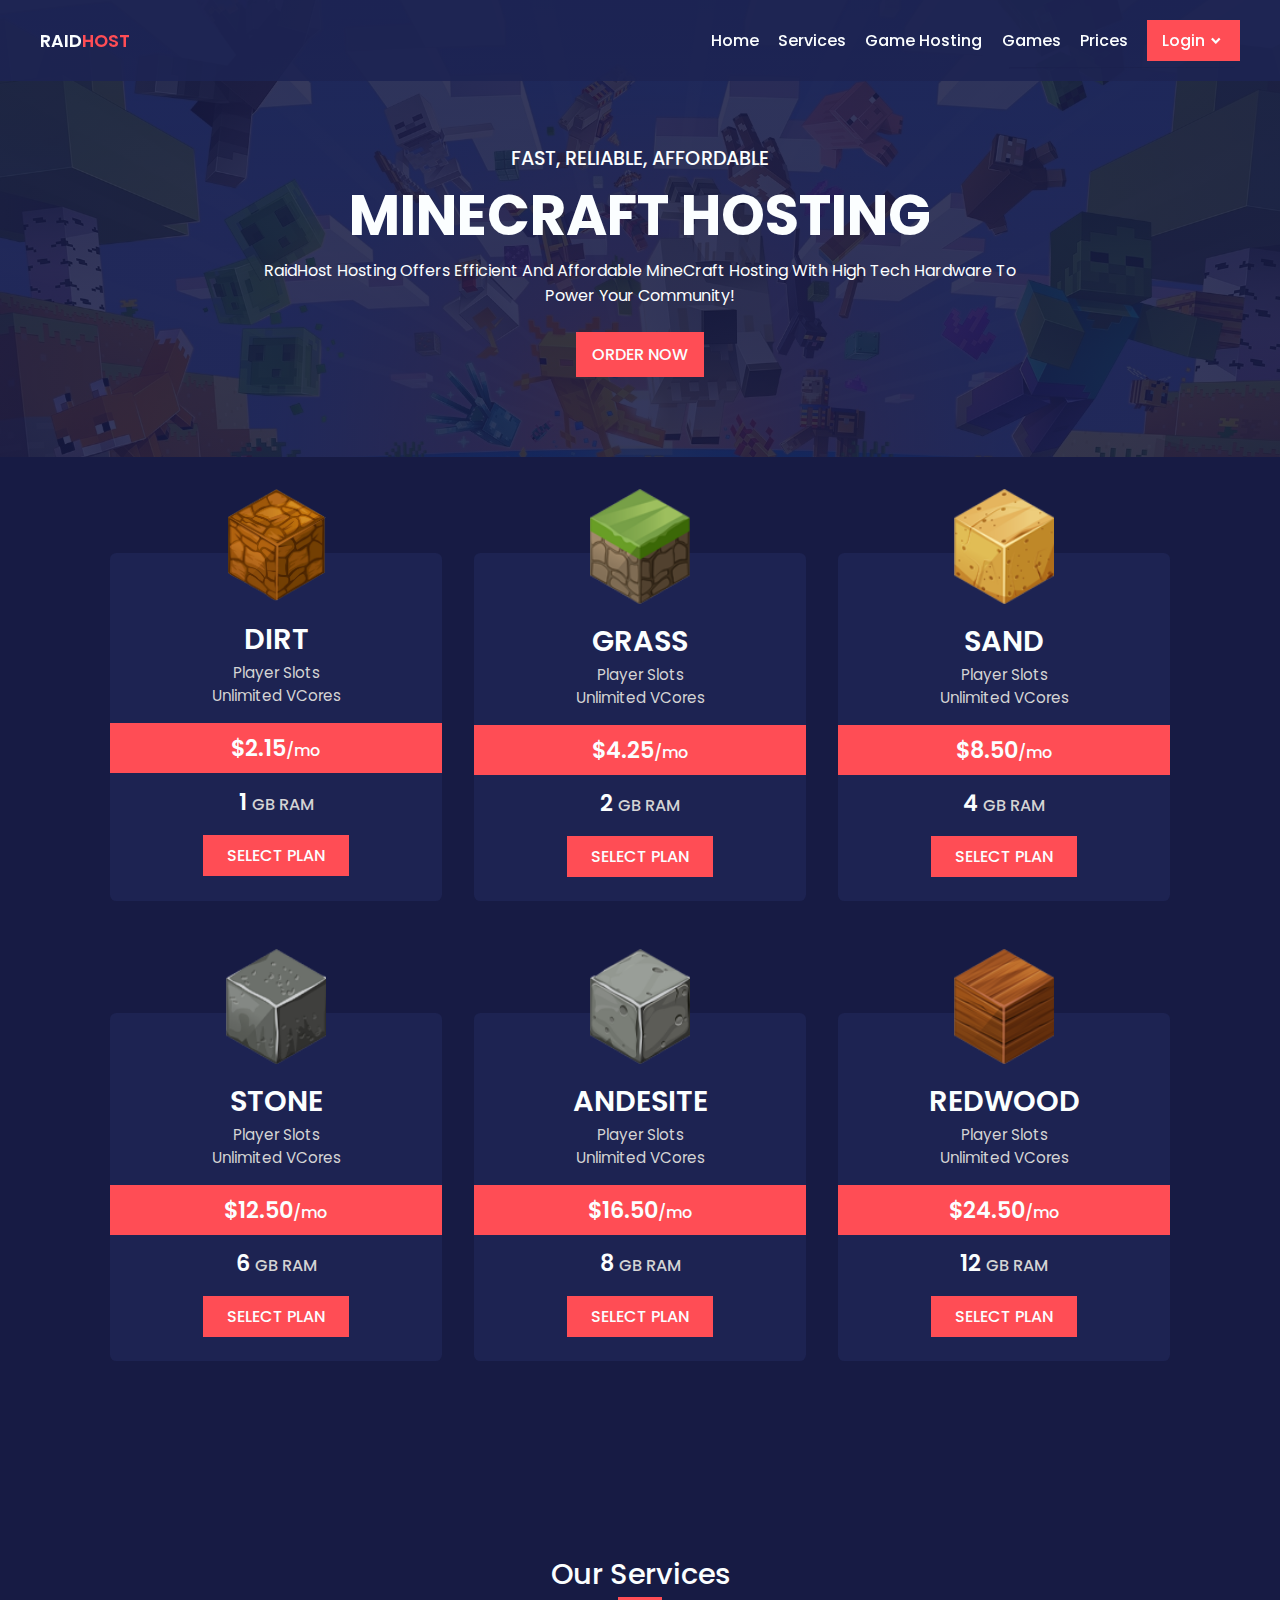
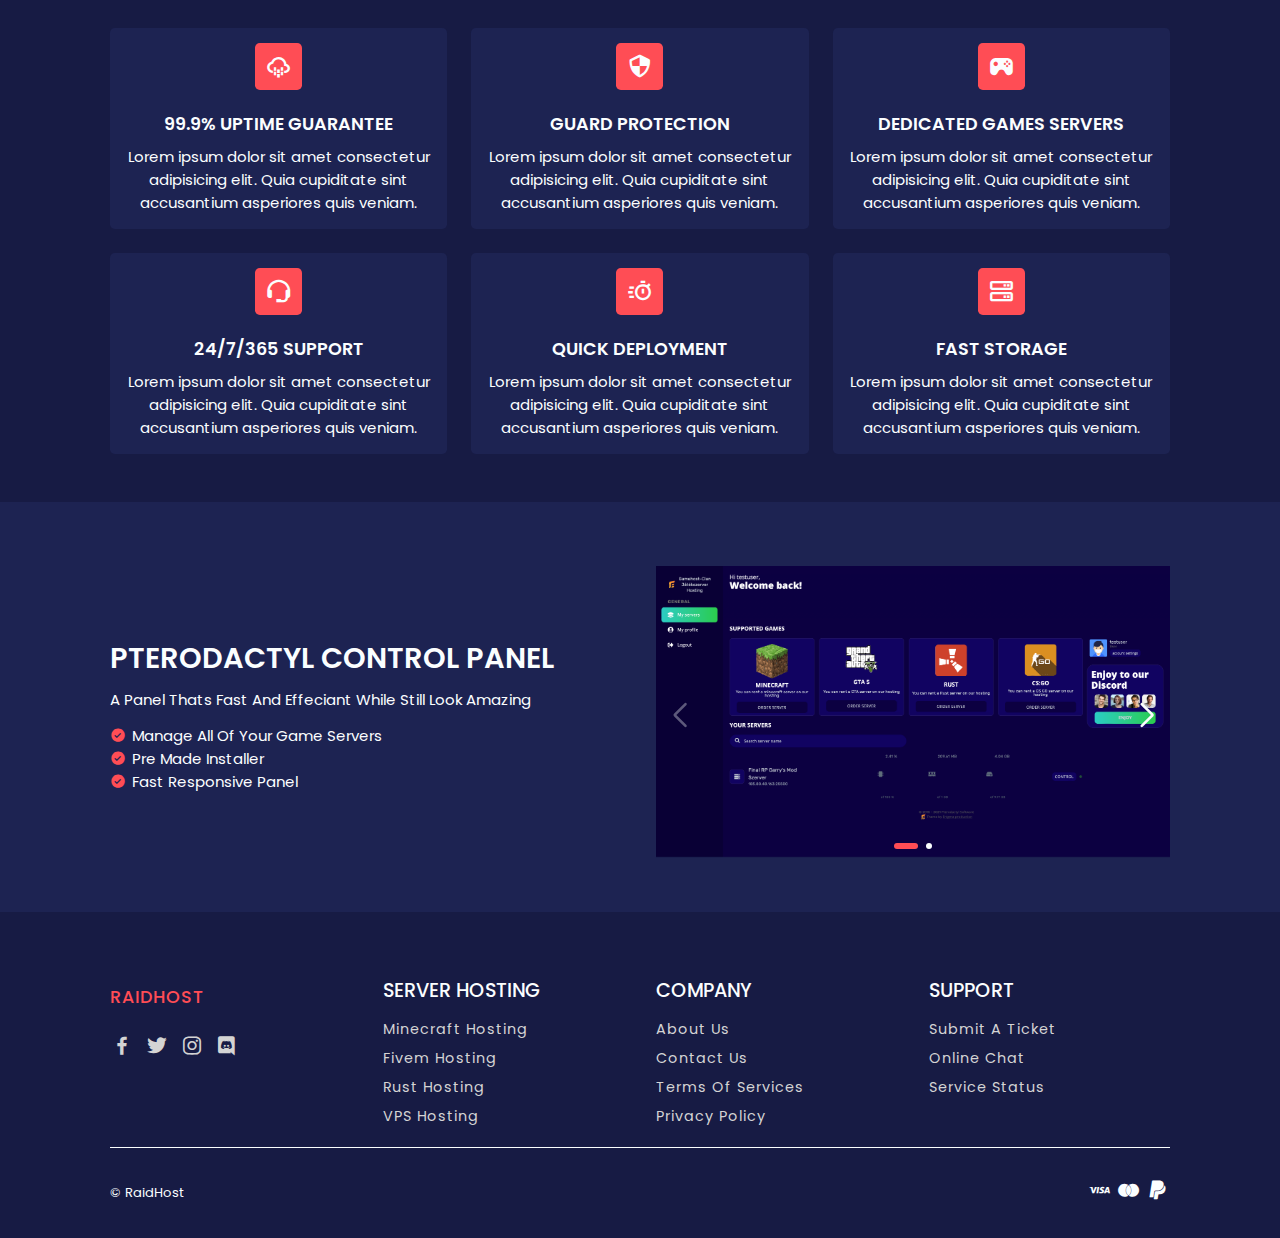
<file: prices.html>
<!DOCTYPE html>
<html lang="en">
  <head>
    <meta charset="UTF-8" />
    <meta name="viewport" content="width=device-width, initial-scale=1.0" />
    <title>Prices - Raid Host</title>
    <!-- Main Css File   -->
    <link rel="stylesheet" href="css/style.css" />
    <!-- Box Icons Css File  -->
    <link
      href="https://unpkg.com/boxicons@2.1.4/css/boxicons.min.css"
      rel="stylesheet"
    />
    <!-- Fav Icon  -->
    <link rel="shortcut icon" href="images/fav-icon.png" type="image/x-icon" />
    <!-- Link Swiper's CSS -->
    <link
      rel="stylesheet"
      href="https://cdn.jsdelivr.net/npm/swiper@11/swiper-bundle.min.css"
    />
  </head>
  <body>
    <!-- Start Header  -->
    <header>
      <nav>
        <a href="index.html" class="logo">Raid <span>Host</span></a>
        <div class="navbar">
          <li><a href="index.html" class="nav-link">Home</a></li>
          <li><a href="#services" class="nav-link">Services</a></li>
          <li><a href="#game" class="nav-link">Game Hosting</a></li>
          <li><a href="#" class="nav-link">Games</a></li>
          <li><a href="prices.html" class="nav-link">Prices</a></li>
          <div class="login-btn">
            <span>Login</span><i class="bx bx-chevron-down"></i>
            <div class="drop-login">
              <div class="drop-item">
                <a href="#">Client Area</a>
                <span>Billing & Support</span>
              </div>
              <div class="drop-item">
                <a href="#">Game Panel</a>
                <span>Game Server Managment</span>
              </div>
            </div>
          </div>
        </div>
        <div class="menu-icon">
          <div class="line1"></div>
          <div class="line2"></div>
          <div class="line3"></div>
        </div>
      </nav>
    </header>
    <!-- End Header  -->
    <!-- Start Price  -->
    <section class="prices" id="prices">
        <div class="prices-text container">
            <h3 class="prices-subtitle">FAST, RELIABLE, AFFORDABLE</h3>
            <h2 class="prices-title">MineCraft Hosting</h2>
            <p class="prices-description">RaidHost Hosting Offers Efficient And Affordable MineCraft Hosting With High Tech Hardware To Power Your Community!</p>
            <a href="#" class="btn">Order Now</a>
        </div>
    </section>
    <!-- End Price  -->
    <!-- Start Price Game  -->
    <section class="prices-container container" id="prices-container">
        <!-- Box 1  -->
        <div class="price-item">
            <img src="images/price-1.png" alt="price" class="price-box-img">
            <div class="card-top">
                <h3 class="price-item-title">Dirt</h3>
                <p>Player Slots</p>
                <p>Unlimited VCores</p>
            </div>
            <div class="price-heaing">
                <h2>$2.15<span>/mo</span></h2>
            </div>
            <h3 class="ram-title">1<span>GB Ram</span></h3>
            <a href="#" class="plan-btn">Select Plan</a>
        </div>
        <!-- Box 2  -->
        <div class="price-item">
            <img src="images/price-2.png" alt="price" class="price-box-img">
            <div class="card-top">
                <h3 class="price-item-title">Grass</h3>
                <p>Player Slots</p>
                <p>Unlimited VCores</p>
            </div>
            <div class="price-heaing">
                <h2>$4.25<span>/mo</span></h2>
            </div>
            <h3 class="ram-title">2<span>GB Ram</span></h3>
            <a href="#" class="plan-btn">Select Plan</a>
        </div>
        <!-- Box 3  -->
        <div class="price-item">
            <img src="images/price-3.png" alt="price" class="price-box-img">
            <div class="card-top">
                <h3 class="price-item-title">Sand</h3>
                <p>Player Slots</p>
                <p>Unlimited VCores</p>
            </div>
            <div class="price-heaing">
                <h2>$8.50<span>/mo</span></h2>
            </div>
            <h3 class="ram-title">4<span>GB Ram</span></h3>
            <a href="#" class="plan-btn">Select Plan</a>
        </div>
        <!-- Box 4  -->
        <div class="price-item">
            <img src="images/price-4.png" alt="price" class="price-box-img">
            <div class="card-top">
                <h3 class="price-item-title">Stone</h3>
                <p>Player Slots</p>
                <p>Unlimited VCores</p>
            </div>
            <div class="price-heaing">
                <h2>$12.50<span>/mo</span></h2>
            </div>
            <h3 class="ram-title">6<span>GB Ram</span></h3>
            <a href="#" class="plan-btn">Select Plan</a>
        </div>
         <!-- Box 5  -->
         <div class="price-item">
            <img src="images/price-5.png" alt="price" class="price-box-img">
            <div class="card-top">
                <h3 class="price-item-title">ANDESITE</h3>
                <p>Player Slots</p>
                <p>Unlimited VCores</p>
            </div>
            <div class="price-heaing">
                <h2>$16.50<span>/mo</span></h2>
            </div>
            <h3 class="ram-title">8<span>GB Ram</span></h3>
            <a href="#" class="plan-btn">Select Plan</a>
        </div>
         <!-- Box 6  -->
         <div class="price-item">
            <img src="images/price-6.png" alt="price" class="price-box-img">
            <div class="card-top">
                <h3 class="price-item-title">REDWOOD</h3>
                <p>Player Slots</p>
                <p>Unlimited VCores</p>
            </div>
            <div class="price-heaing">
                <h2>$24.50<span>/mo</span></h2>
            </div>
            <h3 class="ram-title">12<span>GB Ram</span></h3>
            <a href="#" class="plan-btn">Select Plan</a>
        </div>
    </section>
    <!-- End Price Game  -->
    <!-- Start Services  -->
    <section class="services container" id="services">
        <h2 class="heading">Our Services</h2>
        <div class="services-content">
            <!-- box 1  -->
            <div class="ser-box">
                <i class='bx bx-cloud-drizzle'></i>
                <h2 class="ser-box-title">99.9% UPTIME GUARANTEE</h2>
                <p>Lorem ipsum dolor sit amet consectetur adipisicing elit. Quia cupiditate sint accusantium asperiores quis veniam.</p>
            </div>
            <!-- box 2  -->
            <div class="ser-box">
                <i class='bx bx-shield-quarter'></i>
                <h2 class="ser-box-title">GUARD PROTECTION</h2>
                <p>Lorem ipsum dolor sit amet consectetur adipisicing elit. Quia cupiditate sint accusantium asperiores quis veniam.</p>
            </div>
            <!-- box 3  -->
            <div class="ser-box">
                <i class='bx bxs-joystick'></i>
                <h2 class="ser-box-title">DEDICATED GAMES SERVERS</h2>
                <p>Lorem ipsum dolor sit amet consectetur adipisicing elit. Quia cupiditate sint accusantium asperiores quis veniam.</p>
            </div>
            <!-- box 4  -->
            <div class="ser-box">
                <i class='bx bx-support' ></i>
                <h2 class="ser-box-title">24/7/365 SUPPORT</h2>
                <p>Lorem ipsum dolor sit amet consectetur adipisicing elit. Quia cupiditate sint accusantium asperiores quis veniam.</p>
            </div>
             <!-- box 5  -->
             <div class="ser-box">
                <i class='bx bx-timer' ></i>
                <h2 class="ser-box-title">QUICK DEPLOYMENT</h2>
                <p>Lorem ipsum dolor sit amet consectetur adipisicing elit. Quia cupiditate sint accusantium asperiores quis veniam.</p>
            </div>
             <!-- box 6  -->
             <div class="ser-box">
                <i class='bx bx-server' ></i>
                <h2 class="ser-box-title">FAST STORAGE</h2>
                <p>Lorem ipsum dolor sit amet consectetur adipisicing elit. Quia cupiditate sint accusantium asperiores quis veniam.</p>
            </div>
        </div>
    </section>
    <!-- End Services  -->
    <!-- Start Control -->
    <section class="control" id="control">
        <div class="control-content container">
            <div class="control-text">
                <h2 class="control-title">PTERODACTYL CONTROL PANEL</h2>
                <p>A Panel Thats Fast And Effeciant While Still Look Amazing</p>
                <div class="control-spec">
                    <div class="spec-box">
                        <i class='bx bxs-check-circle' ></i>
                        <span>Manage All Of Your Game Servers</span>
                    </div>
                    <div class="spec-box">
                        <i class='bx bxs-check-circle' ></i>
                        <span>Pre Made Installer</span>
                    </div>
                    <div class="spec-box">
                        <i class='bx bxs-check-circle' ></i>
                        <span>Fast Responsive Panel</span>
                    </div>
                </div>
            </div>
            <div class="control-images swiper">
                <div class="swiper-wrapper">
                    <!-- Slide 1  -->
                    <div class="swiper-slide">
                        <div class="control-img-box">
                            <img src="images/control-panel-1.png" alt="slide" class="contol-img">
                        </div>
                    </div>
                     <!-- Slide 2  -->
                     <div class="swiper-slide">
                        <div class="control-img-box">
                            <img src="images/control-panel-2.png" alt="slide" class="contol-img">
                        </div>
                    </div>
                  </div>
                  <div class="swiper-button-next"></div>
                  <div class="swiper-button-prev"></div>
                  <div class="swiper-pagination"></div>
            </div>
        </div>
    </section>
    <!-- End Control -->
    <!-- Start Footer  -->
    <footer class="container">
        <div class="footer-box">
            <a href="index.html" class="footer-logo">Raid<span>Host</span></a>
            <div class="social">
                <a href="#"><i class='bx bxl-facebook'></i></a>
                <a href="#"><i class='bx bxl-twitter' ></i></a>
                <a href="#"><i class='bx bxl-instagram'></i></a>
                <a href="#"><i class='bx bxl-discord'></i></a>
            </div>
        </div>
        <div class="footer-box">
            <h2 class="footer-title">Server Hosting</h2>
            <a href="#">Minecraft Hosting</a>
            <a href="#">Fivem Hosting</a>
            <a href="#">Rust Hosting</a>
            <a href="#">VPS Hosting</a>
        </div>
        <div class="footer-box">
            <h2 class="footer-title">Company</h2>
            <a href="#">About Us</a>
            <a href="#">Contact Us</a>
            <a href="#">Terms Of Services</a>
            <a href="#">Privacy Policy</a>
        </div>
        <div class="footer-box">
            <h2 class="footer-title">Support</h2>
            <a href="#">Submit A Ticket</a>
            <a href="#">Online Chat</a>
            <a href="#">Service Status</a>
        </div>
    </footer>
    <div class="copyright container">
        <p>&#169; RaidHost</p>
        <div class="payments">
            <i class='bx bxl-visa' ></i>
            <i class='bx bxl-mastercard' ></i>
            <i class='bx bxl-paypal' ></i>
        </div>
    </div>
    <!-- End Footer  -->
    <!-- Swiper JS -->
    <script src="https://cdn.jsdelivr.net/npm/swiper@11/swiper-bundle.min.js"></script>
    <!-- JavaScript File  -->
    <script src="js/script.js"></script>
  </body>
</html>
</file>
<file: css/style.css>
/* Google Font  */
@import url("https://fonts.googleapis.com/css2?family=Bai+Jamjuree:wght@400;600&family=Barlow+Semi+Condensed:wght@500;600&family=Big+Shoulders+Display:wght@700&family=Cairo:wght@300;400;700&family=Fraunces:opsz,wght@9..144,700&family=Hanken+Grotesk:wght@300;400;500;700&family=Inter:wght@400;700&family=Jomhuria&family=Karla:wght@400;700&family=Kumbh+Sans:wght@400;700&family=League+Spartan:wght@400;500;700;900&family=Lexend+Deca&family=Montserrat:wght@500;700&family=Open+Sans:wght@400;600;700&family=Outfit:wght@300;400;600&family=Overpass:wght@400;700&family=Poppins:wght@300;400;500;600;700&family=Raleway:wght@400;700&family=Red+Hat+Display:wght@500;700;900&family=Roboto:ital,wght@0,100;0,300;0,400;0,500;0,700;1,900&family=Rubik:wght@400;500;700&family=Work+Sans:wght@200;300;400;500;600;700;800&display=swap");
/* Start Global Rules  */
* {
  margin: 0;
  padding: 0;
  box-sizing: border-box;
  scroll-behavior: smooth;
  scroll-padding-top: 2rem;
  font-family: "Poppins", sans-serif;
}
/* End Global Rules  */
/* Start Variables  */
:root {
  --body-color: #171b44;
  --body-alter-color: #4454ff;
  --main-color: #ff4d55;
  --hover-color: #f8646c;
  --container-color: #1d2352;
  --text-color: #fbfeff;
  --text-alter-color: #0bd2d4;
}
/* End Variables  */
/* Start Basic Styles  */
::selection {
  background-color: var(--main-color);
  color: var(--text-color);
}

body {
  background-color: var(--body-color);
  color: var(--text-color);
}

section {
  padding: 4rem 0 3rem;
}

.container {
  max-width: 1060px;
  width: 100%;
  margin: auto;
}
img {
  width: 100%;
}

a {
  text-decoration: none;
}

li {
  list-style: none;
}
/* End Basic Styles  */
/* Start Header  */
header {
  position: fixed;
  top: 0;
  left: 0;
  width: 100%;
  z-index: 200;
  background: rgb(29 35 82 / 90%);
}

header.shadow {
  background: var(--container-color);
  transition: 0.4s all linear;
  -webkit-transition: 0.4s all linear;
  -moz-transition: 0.4s all linear;
  -ms-transition: 0.4s all linear;
  -o-transition: 0.4s all linear;
}
header nav {
  display: flex;
  justify-content: space-between;
  align-items: center;
  max-width: 1200px;
  width: 95%;
  margin: auto;
  padding: 20px 0;
}

header .logo {
  display: flex;
  align-items: center;
  color: var(--text-color);
  text-transform: uppercase;
  font-size: 1.1rem;
  font-weight: 600;
}

header .logo span {
  color: var(--main-color);
}

header .navbar {
  display: flex;
  align-items: center;
  column-gap: 1.2rem;
}

header .navbar .nav-link {
  font-size: 1rem;
  color: var(--text-color);
  font-weight: 500;
  position: relative;
}

header .navbar .nav-link::after {
  content: "";
  left: 0;
  bottom: -4px;
  width: 0;
  height: 3px;
  background-color: var(--main-color);
  position: absolute;
  transition: 0.4s all linear;
  -webkit-transition: 0.4s all linear;
  -moz-transition: 0.4s all linear;
  -ms-transition: 0.4s all linear;
  -o-transition: 0.4s all linear;
}

header .navbar .nav-link:hover::after {
  width: 100%;
}

.login-btn {
  position: relative;
  display: flex;
  justify-content: center;
  align-items: center;
  column-gap: 2px;
  background-color: var(--main-color);
  color: var(--text-color);
  font-weight: 500;
  cursor: pointer;
  padding: 8px 15px;
}

.login-btn .bx {
  font-size: 1.1rem;
  font-weight: 600;
}

.login-btn:hover {
  background-color: var(--hover-color);
  transition: 0.3s all linear;
  -webkit-transition: 0.3s all linear;
  -moz-transition: 0.3s all linear;
  -ms-transition: 0.3s all linear;
  -o-transition: 0.3s all linear;
}

.drop-login {
  position: absolute;
  top: 115%;
  right: 0;
  width: 231px;
  height: auto;
  background-color: var(--container-color);
  box-shadow: 4px 4px 10px 2px rgb(23 27 38 / 60%);
  clip-path: polygon(0 1%, 100% 0, 100% 0, 0 0);
}

.drop-item {
  display: flex;
  flex-direction: column;
  padding: 10px 15px;
}

.drop-item:hover {
  background-color: var(--main-color);
  transition: 0.3s all linear;
  -webkit-transition: 0.3s all linear;
  -moz-transition: 0.3s all linear;
  -ms-transition: 0.3s all linear;
  -o-transition: 0.3s all linear;
}

.drop-item a {
  font-size: 1.2rem;
  font-weight: 600;
  color: var(--text-color);
}

.drop-item span {
  font-size: 0.9rem;
  color: var(--text-color);
  font-weight: 400;
}

.drop-login.drop-login-open {
  clip-path: polygon(0 1%, 100% 0, 100% 100%, 0% 100%);
  transition: 0.4s all linear;
  -webkit-transition: 0.4s all linear;
  -moz-transition: 0.4s all linear;
  -ms-transition: 0.4s all linear;
  -o-transition: 0.4s all linear;
}

.menu-icon {
  display: none;
  flex-direction: column;
  justify-content: center;
  align-items: center;
  row-gap: 5px;
  cursor: pointer;
  z-index: 200;
  transition: 0.3s;
  -webkit-transition: 0.3s;
  -moz-transition: 0.3s;
  -ms-transition: 0.3s;
  -o-transition: 0.3s;
}

.menu-icon div {
  display: block;
  background-color: var(--text-color);
  height: 2px;
  width: 25px;
  transition: 0.3s;
  -webkit-transition: 0.3s;
  -moz-transition: 0.3s;
  -ms-transition: 0.3s;
  -o-transition: 0.3s;
}

.move .line1 {
  transform: rotate(-45deg) translate(-5px, 5px);
  -webkit-transform: rotate(-45deg) translate(-5px, 5px);
  -moz-transform: rotate(-45deg) translate(-5px, 5px);
  -ms-transform: rotate(-45deg) translate(-5px, 5px);
  -o-transform: rotate(-45deg) translate(-5px, 5px);
}

.move .line2 {
  opacity: 0;
}

.move .line3 {
  transform: rotate(45deg) translate(-5px, -5px);
  -webkit-transform: rotate(45deg) translate(-5px, -5px);
  -moz-transform: rotate(45deg) translate(-5px, -5px);
  -ms-transform: rotate(45deg) translate(-5px, -5px);
  -o-transform: rotate(45deg) translate(-5px, -5px);
}
/* End Header  */
/* Start Home  */
.home-slide {
  min-height: 640px;
  position: relative;
  width: 100%;
  height: 100vh;
  display: flex;
  align-items: center;
}

.slide-img {
  position: absolute;
  width: 100%;
  height: 100%;
  object-fit: cover;
  object-position: center;
  z-index: -1;
}

.home-overlay {
  position: absolute;
  width: 100%;
  height: 100%;
  left: 0;
  top: 0;
  background: linear-gradient(
    74deg,
    rgb(23, 27, 68, 80%) 50%,
    rgb(23, 27, 68, 14%)
  );
  z-index: 200;
}

.swiper-pagination-bullet {
  width: 6px !important;
  height: 6px !important;
  border-radius: 0.2rem !important;
  -webkit-border-radius: 0.2rem !important;
  -moz-border-radius: 0.2rem !important;
  -ms-border-radius: 0.2rem !important;
  -o-border-radius: 0.2rem !important;
  background: var(--text-color) !important;
  opacity: 1 !important;
}

.swiper-pagination-bullet-active {
  width: 1.5rem !important;
  background: var(--main-color) !important;
}

.home-text {
  z-index: 200;
}

.slide-title {
  position: relative;
  font-size: 2.1rem;
  font-weight: 700;
  text-transform: uppercase;
}

.slide-title::after,
.faq-title::after {
  content: "";
  position: absolute;
  top: -8px;
  left: 0;
  width: 44px;
  height: 3px;
  background: var(--main-color);
}

.slide-title span {
  color: var(--main-color);
}

.slide-description {
  max-width: 450px;
  font-size: 0.938rem;
  margin: 0.2rem 0rem 1rem;
}

.btn {
  display: inline-block;
  background: var(--main-color);
  padding: 10px 16px;
  color: var(--text-color);
  font-size: 1rem;
  font-weight: 500;
  text-transform: uppercase;
}

.btn:hover {
  background-color: var(--hover-color);
  transition: 0.3s all linear;
  -webkit-transition: 0.3s all linear;
  -moz-transition: 0.3s all linear;
  -ms-transition: 0.3s all linear;
  -o-transition: 0.3s all linear;
}
/* End Home  */
/* Start Services  */
.heading {
  text-align: center;
  font-size: 1.8rem;
  font-weight: 500;
  position: relative;
  margin-bottom: 2rem;
}

.heading::after {
  position: absolute;
  content: "";
  display: flex;
  left: 50%;
  transform: translateX(-50%);
  -webkit-transform: translateX(-50%);
  -moz-transform: translateX(-50%);
  -ms-transform: translateX(-50%);
  -o-transform: translateX(-50%);
  bottom: -4px;
  width: 44px;
  height: 3px;
  background: var(--main-color);
}

.services-content {
  display: grid;
  grid-template-columns: repeat(auto-fit, minmax(280px, auto));
  gap: 1.5rem;
}

.ser-box {
  display: flex;
  flex-direction: column;
  align-items: center;
  text-align: center;
  background: var(--container-color);
  border-radius: 0.3rem;
  -webkit-border-radius: 0.3rem;
  -moz-border-radius: 0.3rem;
  -ms-border-radius: 0.3rem;
  -o-border-radius: 0.3rem;
  padding: 15px;
}

.ser-box:hover {
  transform: scale(1.05);
  -webkit-transform: scale(1.05);
  -moz-transform: scale(1.05);
  -ms-transform: scale(1.05);
  -o-transform: scale(1.05);
  transition: 0.4s all ease-in-out;
  -webkit-transition: 0.4s all ease-in-out;
  -moz-transition: 0.4s all ease-in-out;
  -ms-transition: 0.4s all ease-in-out;
  -o-transition: 0.4s all ease-in-out;
}

.ser-box .bx {
  font-size: 1.7rem;
  padding: 10px;
  background: var(--main-color);
  border-radius: 0.3rem;
  -webkit-border-radius: 0.3rem;
  -moz-border-radius: 0.3rem;
  -ms-border-radius: 0.3rem;
  -o-border-radius: 0.3rem;
}

.ser-box-title {
  font-size: 1.1rem;
  font-weight: 600;
  text-transform: uppercase;
  margin: 1.3rem 0 0.5rem;
}

.ser-box p {
  font-size: 0.938rem;
}
/* End Services  */
/* Start Games  */
.games-content {
  display: grid;
  grid-template-columns: repeat(auto-fit, minmax(280px, auto));
  gap: 2rem;
}

.game-box {
  background: var(--container-color);
  border-radius: 0.3rem;
  -webkit-border-radius: 0.3rem;
  -moz-border-radius: 0.3rem;
  -ms-border-radius: 0.3rem;
  -o-border-radius: 0.3rem;
}

.game-text {
  display: flex;
  flex-direction: column;
  align-items: center;
  text-align: center;
  padding: 15px;
}

.game-box-img {
  width: 100%;
  height: 200px;
  object-fit: cover;
  object-position: center;
  transform: scale(1.04);
  -webkit-transform: scale(1.04);
  -moz-transform: scale(1.04);
  -ms-transform: scale(1.04);
  -o-transform: scale(1.04);
  border-radius: 0.4rem;
  -webkit-border-radius: 0.4rem;
  -moz-border-radius: 0.4rem;
  -ms-border-radius: 0.4rem;
  -o-border-radius: 0.4rem;
  box-shadow: 0px 10px 7px 0px rgb(23 27 68/ 80%);
}

.game-box-title {
  font-size: 1.2rem;
  font-weight: 500;
  text-transform: uppercase;
}

.game-price {
  font-size: 0.9rem;
  font-weight: 400;
  margin: 2px 0;
}

.game-price span {
  color: var(--text-alter-color);
  font-weight: 500;
}

.game-price p {
  font-size: 0.938rem;
}

.game-btn {
  font-size: 0.944rem;
  font-weight: 500;
  margin-top: 0.5rem;
  color: var(--main-color);
}
/* End Games  */
/* Start Faq  */
.faq {
  display: flex;
  flex-wrap: wrap;
  align-items: center;
  gap: 2rem;
}

.faq-text {
  flex: 1 1 17rem;
}

.faq-img {
  flex: 1 1 17rem;
}

.faq-title {
  position: relative;
  font-size: 1.8rem;
  font-weight: 600;
  text-transform: uppercase;
}

.faq-text p {
  font-size: 0.938rem;
  text-align: justify;
  margin: 0.5rem 0 1.5rem;
}

.faq-accorion {
  display: flex;
  flex-wrap: wrap;
  gap: 2.5rem;
}

.accordion-text {
  flex: 1 1 17rem;
}

.accordion-container {
  flex: 1 1 17rem;
  display: grid;
  gap: 1rem;
}

.accordion-text h2 {
    position: relative;
    font-size: 1.8rem;
    font-weight: 600;
    text-transform: uppercase;
}

.accordion-text p {
    margin: 0.5rem 0 1.5rem;
}

.accordion-item {
    border-radius: 0.25rem;
    -webkit-border-radius: 0.25rem;
    -moz-border-radius: 0.25rem;
    -ms-border-radius: 0.25rem;
    -o-border-radius: 0.25rem;
    background: var(--container-color);
    padding: 10px;
}

.accordion-header {
    display: flex;
    justify-content: space-between;
    align-items: center;
    padding: 10px 0;
    cursor: pointer;
}

.accordion-title {
    font-size: 1rem;
    font-weight: 400;
    transition: 0.3s all;
    -webkit-transition: 0.3s all;
    -moz-transition: 0.3s all;
    -ms-transition: 0.3s all;
    -o-transition: 0.3s all;
}

.accordion-icon {
    font-size: 1.3rem;
    color: var(--text-color);
    transition: 0.3s;
    -webkit-transition: 0.3s;
    -moz-transition: 0.3s;
    -ms-transition: 0.3s;
    -o-transition: 0.3s;
}

.accordion-content {
    border-radius: 0.25rem;
    -webkit-border-radius: 0.25rem;
    -moz-border-radius: 0.25rem;
    -ms-border-radius: 0.25rem;
    -o-border-radius: 0.25rem;
    background: var(--body-color);
    border-left: 4px solid var(--main-color);
    overflow: hidden;
    transition: 0.35s all ease;
    -webkit-transition: 0.35s all ease;
    -moz-transition: 0.35s all ease;
    -ms-transition: 0.35s all ease;
    -o-transition: 0.35s all ease;
    height: 0;
}

.accordion-answer {
    font-size: 0.87rem;
    padding: 10px;
}

.accordion-open .accordion-icon {
    transform: rotate(45deg);
    -webkit-transform: rotate(45deg);
    -moz-transform: rotate(45deg);
    -ms-transform: rotate(45deg);
    -o-transform: rotate(45deg);
}

.accordion-open .accordion-title {
    font-weight: 600;
}
/* End Faq  */
/* Start Control  */
.control {
    background: var(--container-color);
}

.control-content {
    display: flex;
    flex-wrap: wrap;
    align-items: center;
    gap: 2rem;
    background: var(--container-color);
}

.control-text {
    flex: 1 1 17rem;
}

.control-title {
    position: relative;
    font-size: 1.8rem;
    font-weight: 600;
    text-transform: uppercase;
}

.control-text p {
  font-size: 0.938rem;
  margin: 0.5rem 0 0.8rem;
}

.control-text i {
  color: var(--main-color);
}

.spec-box {
  display: flex;
  align-items: center;
  gap: 0.4rem;
}

.spec-box span {
  font-size: 0.938rem;
}

.control-images {
  flex: 1 1 17rem;
}

.swiper-button-next::after,
.swiper-button-prev::after {
  font-size: 24px !important;
  font-weight: 600;
  color: var(--text-color);
}
/* End Control  */
/* Start Footer  */
footer {
  display: grid;
  grid-template-columns: repeat(4, 1fr);
  gap: 2rem;
  margin-top: 4rem !important;
  padding-bottom: 20px;
}

.footer-box {
  display: flex;
  flex-direction: column;
}

.footer-title {
  font-size: 1.2rem;
  color: var(--text-color);
  text-transform: uppercase;
  font-weight: 500;
  margin-bottom: 0.4rem;
}

.footer-box a {
  color: #d4d4d4;
  font-size: 0.9rem;
  font-weight: 400;
  letter-spacing: 1px;
  margin-top: 0.5rem;
}

.footer-box a:hover {
  color: var(--hover-color);
  transition: 0.3s all linear;
  -webkit-transition: 0.3s all linear;
  -moz-transition: 0.3s all linear;
  -ms-transition: 0.3s all linear;
  -o-transition: 0.3s all linear;
}

.footer-box .footer-logo {
  text-transform: uppercase;
  font-size: 1.1rem;
  font-weight: 500;
  color: var(--main-color);
}

.social {
  margin-top: 1rem;
  display: flex;
  align-items: center;
  column-gap: 10px;
}

.social .bx {
  font-size: 24px;
}

.social .bx:hover {
  color: var(--main-color);
  transition: 0.3s all linear;
  -webkit-transition: 0.3s all linear;
  -moz-transition: 0.3s all linear;
  -ms-transition: 0.3s all linear;
  -o-transition: 0.3s all linear;
}

.copyright {
  padding: 30px 0;
  display: flex;
  justify-content: space-between;
  align-items: center;
  border-top: 1px solid var(--text-color);
}

.copyright p {
  font-size: 0.82rem;
}

.payments .bx {
  font-size: 25px;
}
/* End Footer  */
/* Start Price  */
.prices {
  width: 100%;
  display: grid;
  height: auto;
  place-items: center;
  background-image: linear-gradient(rgb(23, 27, 68, 87%) 100%, rgb(23, 27, 68, 87%) 100%), url(../images/prices-home.jpg);
  background-size: cover;
  background-repeat: no-repeat;
  background-position: center;
}

.prices-text {
  padding-top: 5rem;
  padding-bottom: 2rem;
  text-align: center;
}

.prices-subtitle {
  font-size: 1.2rem;
  color: var(--text-color);
  text-transform: uppercase;
  font-weight: 500;
}

.prices-title {
  font-size: 3.5rem;
  color: var(--text-color);
  text-transform: uppercase;
  font-weight: 700;
}

.prices-description {
  font-size: 1rem;
  max-width: 800px;
  margin: auto;
  margin-bottom: 1.5rem;
}

.prices-container {
  display: grid;
  grid-template-columns: repeat(3, minmax(0, 1fr));
  gap: 2rem;
  margin-top: 2rem !important;
}

.price-item {
  display: flex;
  flex-direction: column;
  align-items: center;
  text-align: center;
  background: var(--container-color);
  border-radius: 0.4rem;
  -webkit-border-radius: 0.4rem;
  -moz-border-radius: 0.4rem;
  -ms-border-radius: 0.4rem;
  -o-border-radius: 0.4rem;
  margin-bottom: 5rem;
}

.price-item:hover {
  transform: translateY(-10px);
  -webkit-transform: translateY(-10px);
  -moz-transform: translateY(-10px);
  -ms-transform: translateY(-10px);
  -o-transform: translateY(-10px);
  transition: 0.3s;
  -webkit-transition: 0.3s;
  -moz-transition: 0.3s;
  -ms-transition: 0.3s;
  -o-transition: 0.3s;
}

.price-box-img {
  display: block;
  width: 100px;
  position: relative;
  margin: -64px auto 0;
}

.card-top {
  margin: 1rem;
}

.price-item-title {
  font-size: 1.8rem;
  text-transform: uppercase;
  font-weight: 600;
}

.card-top p {
  font-size: 0.95rem;
  color: #d4d4d4;
}

.price-heaing {
  width: 100%;
  padding: 8px 0;
  background: var(--main-color);
}

.price-heaing h2 {
  font-size: 1.4rem;
  font-weight: 600;
  text-transform: uppercase;
}

.price-heaing span {
  font-size: 1rem;
  font-weight: 500;
  text-transform: lowercase;
}

.ram-title {
  font-size: 1.4rem;
  text-transform: uppercase;
  margin: 0.7rem 0 1rem;
  font-weight: 600;
}

.ram-title span {
  font-size: 1.0125rem;
  font-weight: 500;
  color: #d4d4d4;
  margin-left: 5px;
} 

.plan-btn {
  padding: 8px 24px;
  color: var(--text-color);
  text-transform: uppercase;
  font-weight: 500;
  background: var(--main-color);
  margin-bottom: 1.5rem;
}

.plan-btn:hover {
  background: var(--hover-color);
  transition: 0.4s all linear;
  -webkit-transition: 0.4s all linear;
  -moz-transition: 0.4s all linear;
  -ms-transition: 0.4s all linear;
  -o-transition: 0.4s all linear;
}
/* End Price  */
/* Start Media Query  */
@media (max-width: 1050px) {
  .container {
    margin: 0 auto;
    width: 92%;
  }
}

@media (max-width: 952px) {
  header nav {
    padding: 14px 0;
  }
  section {
    padding: 3rem 0 2rem !important;
  }
  .home-slide {
    min-height: 560px;
  }
  .games-content {
    grid-template-columns: repeat(auto-fit, minmax(260px, auto));
  }
  .game-box-img {
    height: 160px;
  }
}

@media (max-width: 850px) {
  .prices-container {
    grid-template-columns: repeat(2, minmax(0, 1fr));
    gap: 1.5rem;
  }
  .prices-title {
    font-size: 2.8rem;
  }
}

@media (max-width: 792px) {
  .menu-icon {
    display: flex;
  }
  header .navbar {
    position: absolute;
    top: 0%;
    right: -100%;
    width: 300px;
    height: 100vh;
    background: var(--container-color);
    display: flex;
    flex-direction: column;
    align-items: flex-start;
    padding: 25px;
  }
  header .navbar.open-link {
    right: 0;
    transition: 0.5s;
    -webkit-transition: 0.5s;
    -moz-transition: 0.5s;
    -ms-transition: 0.5s;
    -o-transition: 0.5s;
}
  .nav-link {
    display: block;
    margin: 1rem 0;
  }
  .login-btn {
    margin-top: 1.5rem;
  }
  .drop-login {
    left: 0;
    background: var(--body-color);
  }
}

@media (max-width: 750px) {
  .home-slide {
    min-height: 500px;
  }
  p {
    font-size: 0.875rem;
  }
  .slide-title {
    font-size: 1.7rem;
  }
  .slide-description,
  .ser-box p,
  .control-text p,
  .faq-text p {
    font-size: 0.875rem;
  }
  .heading,
  .accordion-text h2,
  .control-title {
    font-size: 1.5rem;
  }
  footer {
    grid-template-columns: repeat(2, 1fr);
  }
  .prices-text {
    padding-top: 3rem;
    padding-bottom: 1rem;
  }
}

@media (max-width: 640px) {
  .faq-accorion {
    flex-direction: column-reverse;
    gap: 1.5rem;
  }
  .accordion-text {
    flex: 1 1 10rem;
  }
}

@media (max-width: 540px) {
  .prices-container {
    grid-template-columns: 1fr;
  }
  .accordion-title {
    font-size: 0.92rem;
  }
  .prices-title {
    font-size: 2rem;
  }
  .prices-description {
    font-size: 0.85rem;
  }
}

@media (max-width: 440px) {
  .home-slide {
    min-height: 454px;
  }
  .game-box-img {
    height: 190px;
  }
  footer {
    grid-template-columns: 1fr;
  }
  .copyright {
    padding: 20px 0;
    flex-direction: column;
    row-gap: 1rem;
  }
}

@media (max-width: 392px) {
  .navbar {
    width: 280px;
  }
  .services-content,
  .games-content {
    grid-template-columns: 1fr;
  }
  .footer-title {
    font-size: 1.074rem;
  }
  .prices-subtitle {
    font-size: 0.9rem;
  }
  .price-box-img {
    width: 90px;
  }
}

@media (max-width: 316px) {
  .navbar {
    width: 100%;
  }
}
/* End Media Query  */
</file>
